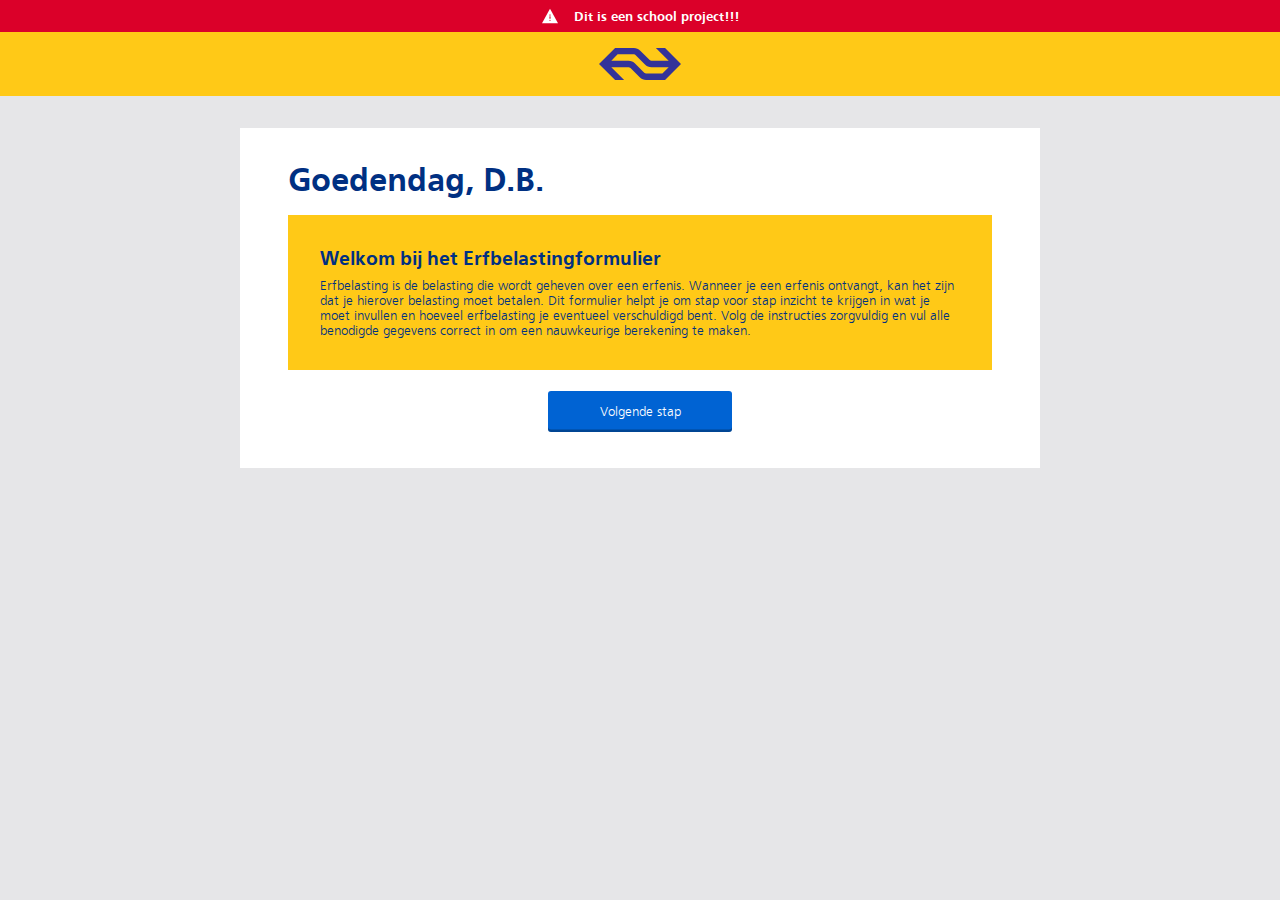
<file: index.html>
<!DOCTYPE html>
<html lang="en">

<head>
    <meta charset="UTF-8">
    <meta http-equiv="X-UA-Compatible" content="IE=edge">
    <meta name="viewport" content="width=device-width, initial-scale=1.0">
    <link rel="stylesheet" href="styles/fonts.css">
    <link rel="stylesheet" href="styles/general.css">
    <link rel="stylesheet" href="styles/startpagina.css">

    <title>Document</title>
</head>

<body>
    <header><img src="images/error-symbol2.svg">
        <p>Dit is een school project!!!</p>
    </header>
    <header>
        <img src="images/Logo_NS.svg" alt="#">
    </header>
    <main>
        <section class="start">
            <h1>Goedendag, D.B.</h1>
            <div>
                <h2>Welkom bij het Erfbelastingformulier</h2>
                <p>Erfbelasting is de belasting die wordt geheven over een erfenis. Wanneer je een erfenis ontvangt, kan
                    het zijn dat je hierover belasting moet betalen. Dit formulier helpt je om stap voor stap inzicht te
                    krijgen in wat je moet invullen en hoeveel erfbelasting je eventueel verschuldigd bent.
                    Volg de instructies zorgvuldig en vul alle benodigde gegevens correct in om een nauwkeurige
                    berekening te maken.</p>
            </div>
            <div class="start-button">
                <a href="form.html#page-one">Volgende stap</a>
            </div>
        </section>

    </main>
    <script src="scripts/index.js"></script>
</body>

</html>
</file>
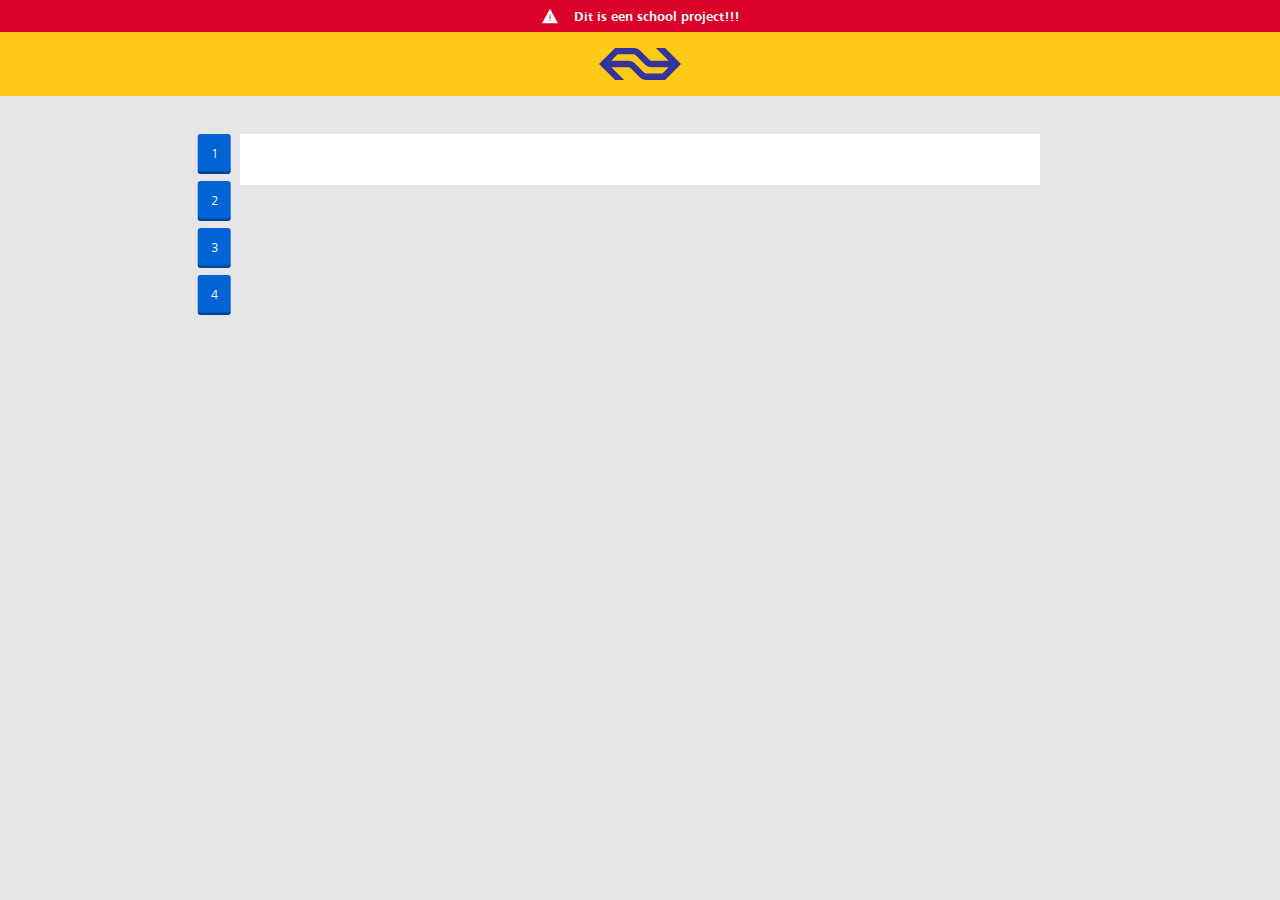
<file: form.html>
<!DOCTYPE html>
<html lang="en">

<head>
    <meta charset="UTF-8">
    <meta http-equiv="X-UA-Compatible" content="IE=edge">
    <meta name="viewport" content="width=device-width, initial-scale=1.0">
    <link rel="stylesheet" href="styles/fonts.css">
    <link rel="stylesheet" href="styles/general.css">
    <link rel="stylesheet" href="styles/form-narrow.css">
    <link rel="stylesheet" href="styles/form-wide.css">
    <title>NS belasting formulier</title>

    <!-- polyfill anchor position -->
    <script type="module">
        if (!("anchorName" in document.documentElement.style)) {
            import("https://unpkg.com/@oddbird/css-anchor-positioning");
        }
    </script>
</head>

<body>
    <header>
        <img src="images/error-symbol2.svg" alt="NS error symbol">
        <p>Dit is een school project!!!</p>
    </header>
    <header>
        <img src="images/Logo_NS.svg" alt="NS logo">
    </header>
    <main>


        <form>
            <aside>
                <div>
                    <a href="#page-one">1</a>
                    <a href="#page-two">2</a>
                    <a href="#page-three">3</a>
                    <a href="#page-four">4</a>
                </div>
            </aside>

            <div id="page-one">

                <section class="disabled error-message">
                    <h2>Er zijn één of meerdere velden niet of onjuist ingevuld. Controleer uw gegevens en probeer het
                        opnieuw.</h2>
                    <ul></ul>
                </section>
                <!-- -=-=-=-=-=-=-=-=-=-=- 1a -=-=-=-=-=-=-=-=-=-=- -->
                <fieldset class="number-letter one-a">
                    <legend>1a</legend>

                    <!-- 1 -->
                    <fieldset class="one-a--row-one">
                        <span class="left-short">
                            <legend class="blue-text">Naam</legend>
                        </span>
                        <div>
                            <label for="voornaam">Voornaam
                                <input type="text" id="voornaam" name="Voornaam" maxlength="50" placeholder="e.g. David"
                                    required>
                            </label>
                            <label for="tussenvoegsels">Tussenvoegsels
                                <input type="text" id="tussenvoegsels" name="Tussenvoegsels" maxlength="50"
                                    placeholder="e.g. van den">
                            </label>
                            <label for="achternaam">Achternaam
                                <input type="text" id="achternaam" name="Achternaam" maxlength="50"
                                    placeholder="e.g. Bijl" required>
                            </label>
                        </div>
                    </fieldset>

                    <!-- 2 -->
                    <div class="one-a--row-two">
                        <span class="left-short">
                            <label for="bsn-overledene" class="blue-text">Burgerservicenummer overledene</label>
                        </span>
                        <input class="short-input" id="bsn-overledene" type="text" name="BSN"
                            title="Alleen nummers gebruiken" placeholder="123401234" pattern="[1-9][0-9]{8}" required>
                    </div>

                    <!-- 3 -->
                    <fieldset class="one-a--row-three">
                        <span class="left-short">
                            <legend class="blue-text">Overlijdensdatum</legend>
                        </span>
                        <div class="fine">
                            <!-- fine ↓↓↓ -->
                            <label for="dag-od">Dag
                                <input class="date-input" id="dag-od" type="text" name="Overlijdensdatum dag"
                                    title="Vul een correcte datum in" placeholder="dd" maxlength="2"
                                    pattern="^(0?[1-9]|[12][0-9]|3[01])$" required>
                            </label>
                            <label for="maand-od">Maand
                                <input class="date-input" id="maand-od" type="text" name="Overlijdensdatum maand"
                                    title="Vul een correcte datum in" placeholder="mm" maxlength="2"
                                    pattern="^(0?[1-9]|1[0-2])$" required>
                            </label>
                            <label for="jaar-od">Jaar
                                <input class="date-input" id="jaar-od" type="text" name="Overlijdensdatum jaar"
                                    title="Vul een correcte datum in" placeholder="jjjj" minlength="4" maxlength="4"
                                    pattern="^\d{4}$" required>
                            </label>
                        </div>
                        <!-- coarse ↓↓↓ -->
                        <input class="coarse" type="date" name="Overlijdensdatum" title="Vul een correcte datum in"
                            inputmode="numeric" min="1900-09-06" max="2025-03-06">
                    </fieldset>


                </fieldset>

                <!-- -=-=-=-=-=-=-=-=-=-=- 1b -=-=-=-=-=-=-=-=-=-=- -->
                <fieldset class="number-letter one-b">
                    <legend>1b</legend>

                    <!-- 1 -->
                    <fieldset class="one-b--row-one">
                        <span class="left-long">
                            <legend class="blue-text">Was de overledene getrouwd of had de overledene een geregistreerd
                                partner op het moment van overlijden?</legend>
                        </span>
                        <div>
                            <label>
                                <input class="skip" type="radio" name="Getrouwd/geregistreerd partner" required> Nee. Ga
                                verder met vraag 1c.
                            </label>
                            <label>
                                <input type="radio" name="Getrouwd/geregistreerd partner">
                                Ja
                            </label>
                        </div>
                    </fieldset>

                    <!-- 2 -->
                    <fieldset class="one-b--row-two skipped">
                        <span class="left-long">
                            <legend class="blue-text">Hadden de overledene en diens echtgenoot of geregistreerd partner
                                huwelijkse of
                                partnerschaps-voorwaarden laten vastleggen in een notariële
                                akte? <button popovertarget="notariele-akte" class="popover-icon"
                                    type="button">i</button>
                            </legend>
                            <div popover id="notariele-akte" class="popover-result">Een notariële akte is een officieel,
                                door een notaris opgemaakt en ondertekend document met juridische bewijskracht.
                            </div>
                        </span>
                        <div>
                            <label>
                                <input type="radio" name="Huwelijkse voorwaarden" value="nee" required>
                                Nee
                            </label>
                            <label>
                                <input class="expand" type="radio" name="Huwelijkse voorwaarden" value="ja">
                                Ja. Stuur een kopie van de akte mee met de aangifte.
                            </label>
                            <div class="upload-button">
                                <label for="file-upload">Kies bestand
                                    <input type="file" id="file-upload" name="File upload">
                                </label>
                            </div>
                        </div>
                    </fieldset>

                    <!-- 3 -->
                    <fieldset class="one-b--row-three skipped">
                        <span class="left-long">
                            <legend class="blue-text">Hadden de overledene en diens partner een finaal verrekenbeding?
                            </legend>
                        </span>
                        <div>
                            <label>
                                <input type="radio" name="Finaal verrekenbeding" value="nee" required>
                                Nee
                            </label>
                            <label>
                                <input type="radio" name="Finaal verrekenbeding" value="ja">
                                Ja
                            </label>
                        </div>
                    </fieldset>

                    <!-- 4 -->
                    <fieldset class="one-b--row-four skipped">
                        <span class="left-long">
                            <legend class="blue-text">Datum huwelijkse of partnerschapsvoorwaarden</legend>
                        </span>
                        <div class="fine">
                            <!-- fine ↓↓↓ -->
                            <label for="dag-hop">Dag
                                <input class="date-input" id="dag-hop" type="text" name="H.O.P. dag"
                                    title="Vul een correcte datum in" placeholder="dd"
                                    pattern="^(0?[1-9]|[12][0-9]|3[01])$" required>
                            </label>
                            <label for="maand-hop">Maand
                                <input class="date-input" id="maand-hop" type="text" name="H.O.P. maand"
                                    title="Vul een correcte datum in" placeholder="mm" pattern="^(0?[1-9]|1[0-2])$"
                                    required>
                            </label>
                            <label for="jaar-hop">Jaar
                                <input class="date-input" id="jaar-hop" type="text" name="H.O.P. jaar"
                                    title="Vul een correcte datum in" placeholder="jjjj" pattern="^\d{4}$" required>
                            </label>
                        </div>
                        <!-- coarse ↓↓↓ -->
                        <input class="coarse" type="date" name="Datum H.O.P." title="Vul een correcte datum in"
                            inputmode="numeric">
                    </fieldset>


                </fieldset>



                <!-- -=-=-=-=-=-=-=-=-=-=- 1c -=-=-=-=-=-=-=-=-=-=- -->
                <fieldset class="number-letter one-c">
                    <legend>1c</legend>

                    <!-- 1 -->
                    <fieldset class="one-c--row-one" data-legend="Had de overledene kinderen?">
                        <span class="left-long">
                            <legend class="blue-text">Had de overledene kinderen?</legend>
                        </span>
                        <div>
                            <label>
                                <input type="radio" name="Kinderen overledene" value="nee" required>
                                Nee. Ga verder met vraag 1d.
                            </label>
                            <label>
                                <input type="radio" name="Kinderen overledene" value="ja">
                                Ja
                            </label>
                        </div>
                    </fieldset>

                    <!-- 2 -->
                    <fieldset class="one-c--row-two">
                        <span class="left-long">
                            <legend class="blue-text">Is 1 van deze kinderen eerder overleden dan de overledene voor wie
                                u nu aangifte doet?.
                            </legend>
                        </span>
                        <div>
                            <label>
                                <input type="radio" name="Eerder overleden" value="nee" required>
                                Nee. Ga verder met vraag 1d.
                            </label>
                            <label>
                                <input type="radio" name="Eerder overleden" value="ja">
                                Ja
                            </label>
                        </div>
                    </fieldset>

                </fieldset>

                <div class="button-container">
                    <a class="volgende" href="#page-two">Volgende stap</a>
                </div>
            </div>








            <div id="page-two">

                <section class="disabled error-message">
                    <h2>Er zijn één of meerdere velden niet of onjuist ingevuld. Controleer uw gegevens en probeer het
                        opnieuw.</h2>
                    <ul></ul>
                </section>
                <!-- -=-=-=-=-=-=-=-=-=-=- 2a -=-=-=-=-=-=-=-=-=-=- -->
                <fieldset class="number-letter two-a">
                    <legend>2a</legend>

                    <!-- 1 -->
                    <fieldset class="two-a--row-one">
                        <span class="left-long">
                            <legend class="blue-text">Vul 1 van de 3 in: het burgerservicenummer of RSIN van de
                                gemachtigde, het beconnummer van de adviseur of het protocolnummer van de notaris.
                            </legend>
                        </span>
                        <div>
                            <label for="brg">Burgerservicenummer/ RSIN gemachtigde
                                <input class="skip" type="text" id="brg" name="BSN/RSIN gemachtigde"
                                    placeholder="012341234">
                            </label>
                            <label for="beconnummer">Beconnummer adviseur
                                <input class="skip" type="text" id="beconnummer" name="Beconnummer adviseur"
                                    placeholder="987654">
                            </label>
                            <label for="protocolnummer">Protocolnummer notaris
                                <input class="skip" type="text" id="protocolnummer" name="Protocolnummer notaris"
                                    placeholder="2025.12345">
                            </label>
                        </div>
                    </fieldset>


                </fieldset>

                <div class="button-container">
                    <a class="volgende" href="#page-three">Volgende stap</a>
                </div>

            </div>







            <div id="page-three">

                <section class="disabled error-message">
                    <h2>Er zijn één of meerdere velden niet of onjuist ingevuld. Controleer uw gegevens en probeer het
                        opnieuw.</h2>
                    <ul></ul>
                </section>
                <!-- -=-=-=-=-=-=-=-=-=-=- 3a -=-=-=-=-=-=-=-=-=-=- -->
                <fieldset class="number-letter three-a">
                    <legend>3a</legend>

                    <!-- 1 -->
                    <fieldset class="three-a--row-one">
                        <span class="left-long">
                            <legend class="blue-text">Heeft de overledene in het testament een executeur aangewezen om
                                de erfenis af te handelen? Dan moet de executeur aangifte doen voor alle personen en/of
                                instellingen die iets krijgen uit de nalatenschap (verkrijgers).
                                <button popovertarget="verkrijger-po" class="popover-icon" type="button">i</button>
                            </legend>
                            <div popover id="verkrijger-po" class="popover-result">Een verkrijger bij een erfenis is
                                degene die (een deel van) de nalatenschap ontvangt en erfbelasting moet betalen.
                            </div>
                        </span>
                        <div>
                            <label>
                                <input type="radio" name="Executeur aangewezen" required>
                                Nee, er is geen executeur aangewezen.
                            </label>
                            <label>
                                <input class="skip" type="radio" name="Executeur aangewezen">
                                Ik ben executeur en doe aangifte voor alle personen en/of instellingen die
                                iets krijgen uit de nalatenschap (verkrijgers). Geef aan voor hoeveel verkrijgers u
                                aangifte doet. Bent u zelf ook verkrijger? Tel uzelf dan ook mee.
                            </label>
                        </div>

                        <fieldset disabled class="skipped">
                            <span>
                                <legend class="blue-text">Is er geen executeur aangewezen? Kruis dan aan welke situatie
                                    voor u geldt.</legend>
                            </span>
                            <div>
                                <label>
                                    <input type="radio" name="Geen executeur aangewezen">
                                    Ik ben erfgenaam en ben gemachtigd om aangifte te doen voor meerdere
                                    personen en/of instellingen die iets krijgen uit de nalatenschap (verkrijgers).
                                    Geef aan voor hoeveel verkrijgers u aangifte doet. Tel uzelf ook mee.
                                </label>
                                <label>
                                    <input type="radio" name="Geen executeur aangewezen">
                                    Ik ben erfgenaam en doe samen met andere erfgenamen aangifte.
                                    Geef het aantal personen en/of instellingen aan die iets krijgen uit de nalatenschap
                                    (verkrijgers). Tel uzelf ook mee.
                                </label>
                                <label>
                                    <input id="alleen" type="radio" name="Geen executeur aangewezen">
                                    Ik ben erfgenaam en doe alleen aangifte voor mijzelf.
                                </label>
                                <label>
                                    <input type="radio" name="Geen executeur aangewezen">
                                    Ik ben geen erfgenaam, maar ben gemachtigd om aangifte te doen. Geef aan voor
                                    hoeveel verkrijgers u aangifte doet.
                                </label>
                            </div>
                        </fieldset>
                    </fieldset>

                    <div>
                        <section>
                            <h2>Verkrijger 1</h2>
                            <div>
                                <button type="button">+</button>
                                <button type="button">-</button>
                            </div>
                        </section>
                        <!-- 2 -->
                        <fieldset class="three-a--row-two">
                            <span class="left-short">
                                <legend class="blue-text">Naam</legend>
                            </span>
                            <div>
                                <label>Voornaam
                                    <input type="text" name="Voornaam verkrijger" title="Alleen letters gebruiken"
                                        maxlength="50" placeholder="e.g. David" required>
                                </label>
                                <label>Tussenvoegsels
                                    <input type="text" name="Tussenvoegsels verkrijger" title="Alleen letters gebruiken"
                                        maxlength="50" placeholder="e.g. van den">
                                </label>
                                <label>Achternaam
                                    <input type="text" name="Achternaam verkrijger" title="Alleen letters gebruiken"
                                        maxlength="50" placeholder="e.g. Bijl" required>
                                </label>
                            </div>
                        </fieldset>

                        <!-- 3 -->
                        <div class="three-a--row-three">
                            <span class="left-short">
                                <label for="bsn-verkrijger" class="blue-text">Burgerservicenummer overledene</label>
                            </span>
                            <input class="short-input" id="bsn-verkrijger" type="text" name="BSN verkrijger"
                                title="Alleen nummers gebruiken" placeholder="101234567" pattern="[1-9][0-9]{8}"
                                required>
                        </div>

                        <fieldset class="three-a--row-four">
                            <span class="left-long">
                                <legend class="blue-text">Krijgt deze verkrijger waarvoor u geen aangifte doet het hele
                                    vermogen?
                                </legend>
                            </span>
                            <div>
                                <label>
                                    <input type="radio" name="Verkrijger vermogen" value="nee" required>
                                    Nee
                                </label>
                                <label>
                                    <input type="radio" name="Verkrijger vermogen" value="ja">
                                    Ja
                                </label>
                            </div>
                        </fieldset>

                        <fieldset class="three-a--row-five">
                            <span class="left-long">
                                <legend class="blue-text">Doet deze verkrijger een beroep op diens legitieme portie
                                    (wettelijke erfdeel)?
                                </legend>
                            </span>
                            <div>
                                <label>
                                    <input type="radio" name="Beroep op portie" value="nee" required>
                                    Nee
                                </label>
                                <label>
                                    <input type="radio" name="Beroep op portie" value="ja">
                                    Ja
                                </label>
                            </div>
                        </fieldset>
                    </div>

                    <noscript>
                        <div>
                            <section>
                                <h2>Verkrijger 2</h2>
                                <div>
                                    <button type="button">+</button>
                                    <button type="button">-</button>
                                </div>
                            </section>
                            <!-- 2 -->
                            <fieldset class="three-a--row-two">
                                <span class="left-short">
                                    <legend class="blue-text">Naam</legend>
                                </span>
                                <div>
                                    <label>Voornaam
                                        <input type="text" name="Voornaam verkrijger" title="Alleen letters gebruiken"
                                            maxlength="50" placeholder="e.g. David" required>
                                    </label>
                                    <label>Tussenvoegsels
                                        <input type="text" name="Tussenvoegsels verkrijger"
                                            title="Alleen letters gebruiken" maxlength="50" placeholder="e.g. van den">
                                    </label>
                                    <label>Achternaam
                                        <input type="text" name="Achternaam verkrijger" title="Alleen letters gebruiken"
                                            maxlength="50" placeholder="e.g. Bijl" required>
                                    </label>
                                </div>
                            </fieldset>

                            <!-- 3 -->
                            <div class="three-a--row-three">
                                <span class="left-short">
                                    <label for="bsn-verkrijger-v1" class="blue-text">Burgerservicenummer
                                        overledene</label>
                                </span>
                                <input class="short-input" id="bsn-verkrijger-v1" type="text" name="BSN verkrijger"
                                    title="Alleen nummers gebruiken" placeholder="101234567" pattern="[1-9][0-9]{8}"
                                    required>
                            </div>

                            <fieldset class="three-a--row-four">
                                <span class="left-long">
                                    <legend class="blue-text">Krijgt deze verkrijger waarvoor u geen aangifte doet het
                                        hele
                                        vermogen?
                                    </legend>
                                </span>
                                <div>
                                    <label>
                                        <input type="radio" name="Verkrijger vermogen" value="nee" required>
                                        Nee
                                    </label>
                                    <label>
                                        <input type="radio" name="Verkrijger vermogen" value="ja">
                                        Ja
                                    </label>
                                </div>
                            </fieldset>

                            <fieldset class="three-a--row-five">
                                <span class="left-long">
                                    <legend class="blue-text">Doet deze verkrijger een beroep op diens legitieme portie
                                        (wettelijke erfdeel)?
                                    </legend>
                                </span>
                                <div>
                                    <label>
                                        <input type="radio" name="Beroep op portie" value="nee" required>
                                        Nee
                                    </label>
                                    <label>
                                        <input type="radio" name="Beroep op portie" value="ja">
                                        Ja
                                    </label>
                                </div>
                            </fieldset>
                        </div>
                        <div>
                            <section>
                                <h2>Verkrijger 3</h2>
                                <div>
                                    <button type="button">+</button>
                                    <button type="button">-</button>
                                </div>
                            </section>
                            <!-- 2 -->
                            <fieldset class="three-a--row-two">
                                <span class="left-short">
                                    <legend class="blue-text">Naam</legend>
                                </span>
                                <div>
                                    <label>Voornaam
                                        <input type="text" name="Voornaam verkrijger" title="Alleen letters gebruiken"
                                            maxlength="50" placeholder="e.g. David" required>
                                    </label>
                                    <label>Tussenvoegsels
                                        <input type="text" name="Tussenvoegsels verkrijger"
                                            title="Alleen letters gebruiken" maxlength="50" placeholder="e.g. van den">
                                    </label>
                                    <label>Achternaam
                                        <input type="text" name="Achternaam verkrijger" title="Alleen letters gebruiken"
                                            maxlength="50" placeholder="e.g. Bijl" required>
                                    </label>
                                </div>
                            </fieldset>

                            <!-- 3 -->
                            <div class="three-a--row-three">
                                <span class="left-short">
                                    <label for="bsn-verkrijger-v2" class="blue-text">Burgerservicenummer
                                        overledene</label>
                                </span>
                                <input class="short-input" id="bsn-verkrijger-v2" type="text" name="BSN verkrijger"
                                    title="Alleen nummers gebruiken" placeholder="101234567" pattern="[1-9][0-9]{8}"
                                    required>
                            </div>

                            <fieldset class="three-a--row-four">
                                <span class="left-long">
                                    <legend class="blue-text">Krijgt deze verkrijger waarvoor u geen aangifte doet het
                                        hele
                                        vermogen?
                                    </legend>
                                </span>
                                <div>
                                    <label>
                                        <input type="radio" name="Verkrijger vermogen" value="nee" required>
                                        Nee
                                    </label>
                                    <label>
                                        <input type="radio" name="Verkrijger vermogen" value="ja">
                                        Ja
                                    </label>
                                </div>
                            </fieldset>

                            <fieldset class="three-a--row-five">
                                <span class="left-long">
                                    <legend class="blue-text">Doet deze verkrijger een beroep op diens legitieme portie
                                        (wettelijke erfdeel)?
                                    </legend>
                                </span>
                                <div>
                                    <label>
                                        <input type="radio" name="Beroep op portie" value="nee" required>
                                        Nee
                                    </label>
                                    <label>
                                        <input type="radio" name="Beroep op portie" value="ja">
                                        Ja
                                    </label>
                                </div>
                            </fieldset>
                        </div>
                        <div>
                            <section>
                                <h2>Verkrijger 4</h2>
                                <div>
                                    <button type="button">+</button>
                                    <button type="button">-</button>
                                </div>
                            </section>
                            <!-- 2 -->
                            <fieldset class="three-a--row-two">
                                <span class="left-short">
                                    <legend class="blue-text">Naam</legend>
                                </span>
                                <div>
                                    <label>Voornaam
                                        <input type="text" name="Voornaam verkrijger" title="Alleen letters gebruiken"
                                            maxlength="50" placeholder="e.g. David" required>
                                    </label>
                                    <label>Tussenvoegsels
                                        <input type="text" name="Tussenvoegsels verkrijger"
                                            title="Alleen letters gebruiken" maxlength="50" placeholder="e.g. van den">
                                    </label>
                                    <label>Achternaam
                                        <input type="text" name="Achternaam verkrijger" title="Alleen letters gebruiken"
                                            maxlength="50" placeholder="e.g. Bijl" required>
                                    </label>
                                </div>
                            </fieldset>

                            <!-- 3 -->
                            <div class="three-a--row-three">
                                <span class="left-short">
                                    <label for="bsn-verkrijger-v3" class="blue-text">Burgerservicenummer
                                        overledene</label>
                                </span>
                                <input class="short-input" id="bsn-verkrijger-v3" type="text" name="BSN verkrijger"
                                    title="Alleen nummers gebruiken" placeholder="101234567" pattern="[1-9][0-9]{8}"
                                    required>
                            </div>

                            <fieldset class="three-a--row-four">
                                <span class="left-long">
                                    <legend class="blue-text">Krijgt deze verkrijger waarvoor u geen aangifte doet het
                                        hele
                                        vermogen?
                                    </legend>
                                </span>
                                <div>
                                    <label>
                                        <input type="radio" name="Verkrijger vermogen" value="nee" required>
                                        Nee
                                    </label>
                                    <label>
                                        <input type="radio" name="Verkrijger vermogen" value="ja">
                                        Ja
                                    </label>
                                </div>
                            </fieldset>

                            <fieldset class="three-a--row-five">
                                <span class="left-long">
                                    <legend class="blue-text">Doet deze verkrijger een beroep op diens legitieme portie
                                        (wettelijke erfdeel)?
                                    </legend>
                                </span>
                                <div>
                                    <label>
                                        <input type="radio" name="Beroep op portie" value="nee" required>
                                        Nee
                                    </label>
                                    <label>
                                        <input type="radio" name="Beroep op portie" value="ja">
                                        Ja
                                    </label>
                                </div>
                            </fieldset>
                        </div>
                    </noscript>
                </fieldset>

                <div class="button-container">
                    <a class="volgende" href="#page-three">Volgende stap</a>
                </div>

            </div>

            <div id="page-four">
                <p>Page 4</p>
            </div>
        </form>

    </main>
    <footer></footer>

    <script src="scripts/index.js"></script>
</body>

</html>
</file>
<file: styles/fonts.css>
@font-face {
    font-family: 'nssans';
    src: url('/fonts/nssans-bold.woff2') format('woff2');
    font-style: normal;
    font-weight: 700;
}

@font-face {
    font-family: 'nssans';
    src: url('/fonts/nssans-bolditalic.woff2') format('woff2');
    font-style: italic;
    font-weight: 700;
}

@font-face {
    font-family: 'nssans';
    src: url('/fonts/nssans-demi.woff2') format('woff2');
    font-style: normal;
    font-weight: 500;
}

@font-face {
    font-family: 'nssans';
    src: url('/fonts/nssans-italic.woff2') format('woff2');
    font-style: italic;
    font-weight: 400;
}

@font-face {
    font-family: 'nssans';
    src: url('/fonts/nssans-regular.woff2') format('woff2');
    font-style: normal;
    font-weight: 400;
}
</file>
<file: styles/general.css>
:root {
  /* colors */
  --blue-300: #003082;
  --blue-200: #004BA0;
  --blue-100: #0063D3;

  --yellow: #FFC917;

  --error: #DB0029;
  --correct: #009A42;

  --black-500: #070721;
  --black-400: #6A6A7A;
  --black-300: #9C9CA6;
  --black-200: #B4B4BC;
  --black-100: #CDCDD3;

  --white: #fff;
  --bg-color-100: #E6E6E8;
  --bg-color-200: #e6e6e855;

  /* fonts */
  --heavy: 900;
  --extra-bold: 800;
  --bold: 700;
  --demi-bold: 600;
  --medium: 500;
  --light: 400;

  interpolate-size: allow-keywords;
}


/* ========================== */
/* CSS RESET */
/* ========================== */

*,
*::before,
*::after {
  padding: 0;
  margin: 0;
  box-sizing: border-box;
}

a {
  text-decoration: none;
}

ul {
  list-style-type: none;
}

input[type="file"] {
  position: absolute;
  width: 1px;
  height: 1px;
  padding: 0;
  margin: -1px;
  overflow: hidden;
  clip: rect(0, 0, 0, 0);
  border: 0;
}

fieldset {
  border: none;
}


/* ========================== */
/* UTILITY CLASSES */
/* ========================== */

.visually-hidden {
  clip: rect(0 0 0 0);
  clip-path: inset(50%);
  height: 1px;
  overflow: hidden;
  position: absolute;
  white-space: nowrap;
  width: 1px;
}

.disabled {
  display: none !important;
}

.invalid-input {
  outline: 1px solid red;
}

.break {
  display: block;
}

/* ========================== */
/* GENERAL STYLING */
/* ========================== */

body {
  background-color: #E6E6E8;
}

h1,
h2,
h3,
h4,
a,
p,
form,
button,
a,
input::placeholder {
  font-family: 'nssans', sans-serif;
  font-style: normal;
  font-weight: 400;
  font-size: 16px;
  font-size: .8rem;
}

label,
legend {
  display: block;
  hyphens: auto;
  word-break: break-word;
  overflow-wrap: break-word;
}

img {
  display: block;
  width: 100%;
}

input:user-valid {
  border-left: 5px #009A42 solid !important;
  background-image: url('../images/valid.png');
  background-repeat: no-repeat;
  background-position: right 10px center;
  background-size: 10px;
}

input:user-invalid {
  border-left: 5px #DB0029 solid !important;
  background-image: url('../images/error.png');
  background-repeat: no-repeat;
  background-position: right 10px center;
  background-size: 15px;
}

input[type="text"],
input[type="email"],
input[type="password"],
input[type="url"],
input[type="number"],
input[type="date"] {
  background-color: #fff;
  border: solid 1px #CDCDD3;
  border-radius: 3px;
  padding: .5em;
  width: 100%;
}

input::placeholder {
  opacity: .5;
}

label:has(input:checked) {
  color: #0063D3;
}

input[type="radio"] {
  accent-color: #009A42;
}

a:active,
button:active {
  translate: 0 1px;
}

*:disabled {
  opacity: .3 !important;
  filter: saturate(0) !important;
  cursor: default !important;
  translate: 0 0 !important;
}


/* ========================== */
/* HEADER */
/* ========================== */

header {
  width: 100vw;
  display: flex;
  justify-content: center;
  align-items: center;
  padding: 1em 0;
  gap: 1em;
}

header:nth-of-type(1) {
  height: 2em;
  background-color: #DB0029;
}

header:nth-of-type(1) p {
  font-weight: 800;
  color: #fff;
}

header:nth-of-type(1) img {
  height: 16px;
  aspect-ratio: 1;
}

header:nth-of-type(2) {
  height: 4em;
  background-color: #FFC917;
}

header img {
  height: 100%;
  width: auto;
}


/* ========================== */
/* POPOVERS */
/* ========================== */

.popover-icon {
  height: 12px;
  aspect-ratio: 1;
  margin-left: 1em;
  anchor-name: --anchor-left;

  text-align: center;
  font-size: .7em;
  font-weight: 600;
  color: #003082;

  background-color: transparent;
  border: 1px solid #003082;
  border-radius: 50%;
}

.popover-result {
  position-anchor: --anchor-left;
  inset: 0;
  margin: 5px auto 0 auto;
  max-width: 75vw;
  top: anchor(bottom);
}

@media (min-width: 700px) {
  .popover-result {
    margin: 0 .5em 0 1em;
    inset: auto;
    top: calc(anchor(bottom) - 6px);
    right: anchor(left);
    translate: 0 -50%;
    max-width: 30em;
  }
}

.popover-result:popover-open {
  padding: 1em;
  border-radius: 3px;
  box-shadow: -3px 3px 10px rgba(0, 0, 0, 0.125);
  border: none;
  position: absolute;
}


/* ========================== */
/* NEXT PAGE BUTTON */
/* ========================== */

.button-container {
  width: max-content;
  margin: 7em auto 4em;
}

.button-container>a {
  border-radius: 3px;
  padding: 1em 4em;
  background-color: #0063D3;
  color: #fff;
  font-size: 1em;
  box-shadow: inset 0 -2.5px 0 rgba(0, 0, 0, 0.3);
}



/* ========================== */
/* ERROR MESSAGE */
/* ========================== */

.error-message {
  background-color: #e6e6e855;
  padding: 2em 2em 2em 4em;
  border-left: 5px solid #DB0029;
  display: flex;
  flex-direction: column;
  gap: 2em;
}

.error-message h2 {
  position: relative;
  color: #003082;
}

.error-message h2::before {
  content: '';
  position: absolute;
  height: 1em;
  aspect-ratio: 1;
  top: 0;
  left: -2em;

  background-image: url(../images/error-symbol.svg);
  background-repeat: no-repeat;
  background-size: 1em;
}

.error-message ul {
  column-count: 1;
  padding-left: 1em;
}


@media (min-width: 700px) {
  .error-message ul {
    column-count: 2;
  }
}


.error-message ul li {
  position: relative;
  color: #003082;
  margin-bottom: 0.5em;
  break-inside: avoid;
}

.error-message ul li::before {
  content: '';
  position: absolute;
  height: 5px;
  aspect-ratio: 1;
  background-color: #DB0029;
  top: 50%;
  left: -1em;
  translate: 0 -50%;
}


/* ========================== */
/* DATE INPUT */
/* ========================== */

.fine {
  display: none;
}

@media (pointer: fine) {
  .coarse {
    display: none !important;
  }

  .fine {
    display: flex !important;
  }
}

@media (pointer: coarse) {
  .fine {
    display: none !important;
  }

  .coarse {
    display: flex !important;
  }
}



/* ========================== */
/* TARGET SYSTEM */
/* ========================== */

[id^="page-"] {
  display: block;
}

@supports selector(:target) {
  [id^="page-"] {
    display: none;
  }

  [id^="page-"]:target {
    display: block;
  }

  [id^="page-"] {
    scroll-margin: 500px;
  }

  /* credit: Vivanne */
  body:not(:has([id^=step]:target)) #step1 {
    display: grid;
  }
}
</file>
<file: styles/startpagina.css>
.start {
    position: relative;
    display: flex;
    flex-direction: column;
    gap: 1em;
    background-color: white;
    margin-block: 2em;
    padding: 2em 2em;
}

.start h1 {
    font-size: 2em;
    font-weight: 600;
    color: #003082;
}

.start>div:nth-of-type(1) {
    background-color: #FFC917;
    padding: 2em;
    display: flex;
    flex-direction: column;
    gap: .5em;
}

.start>div h2 {
    font-size: 1.2em;
    font-weight: 600;
    color: #003082;
}

.start>div p {
    color: #003082;
}

.start .start-button {
    width: max-content;
    margin: 1em auto 1em auto;
}

.start .start-button>a {
    border-radius: 3px;
    padding: 1em 4em;
    background-color: #0063D3;
    color: #fff;
    box-shadow: inset 0 -2.5px 0 rgba(0, 0, 0, 0.3);
    width: max-content;
}

@media (min-width: 700px) {

    .start {
        max-width: 800px;
        margin: 2em auto;
        padding: 2em 3em;
    }
}
</file>
<file: styles/form-narrow.css>
/* ========================== */
/* GENERAL STYLING */
/* ========================== */

.blue-text {
  color: #003082;
}

main {
  padding: .75em;
}

form {
  position: relative;
  background-color: white;
  margin-block: 2em;
  padding: 7em 2em 2em;
}

/* ========================== */
/* GENERAL FIELDSETS */
/* ========================== */

.number-letter {
  display: flex;
  flex-direction: column;
  gap: 2em;
}

.number-letter>legend {
  width: 100%;
  position: relative;
  padding: 3em 0 1em 0;
  margin-bottom: 1em;
}

.number-letter>legend::after {
  content: '';
  position: absolute;
  height: 1px;
  width: 100%;
  background-color: #E6E6E8;
  bottom: 0;
  left: 0;
}

/* -=-=-=-=-=-=-=-=-=-=-=-=-=-=-=-=-=-=-=-=-=-=-=- 1 -=-=-=-=-=-=-=-=-=-=-=-=-=-=-=-=-=-=-=-=-=-=-=- */
/* ========================== */
/* FIELDSET 1a */
/* ========================== */

.one-a--row-one,
.one-a--row-two,
.one-a--row-three {
  display: flex;
  flex-direction: column;
  gap: 1em;
}

/* row 1 */
.one-a--row-one>div {
  display: flex;
  flex-direction: column;
  gap: 1em;
}

.one-a--row-one>div>label {
  display: flex;
  flex-direction: column;
  gap: .5em;
}

/* row 3 */
.one-a--row-three>div {
  display: flex;
  gap: 1em;
}

.one-a--row-three>div>label {
  display: flex;
  flex-direction: column;
  gap: .5em;
}


/* ========================== */
/* FIELDSET 1b */
/* ========================== */

/* disable feature -- hulp van Elton */
/* .one-b:has(.skip:checked)>*:nth-of-type(n + 2) {
opacity: .3;
pointer-events: none;
} */

.one-b--row-one,
.one-b--row-two,
.one-b--row-three,
.one-b--row-four {
  display: flex;
  flex-direction: column;
  gap: 1em;
}

.one-b--row-one>div,
.one-b--row-two>div,
.one-b--row-three>div {
  display: flex;
  flex-direction: column;
  gap: .5em;
}

.one-b--row-one>div>label,
.one-b--row-two>div>label,
.one-b--row-three>div>label {
  display: flex;
  align-items: center;
  gap: 1em;
}

.one-b--row-two div label:nth-of-type(2)>div {
  display: flex;
  gap: 1em;
  align-items: center;
}

.upload-button label {
  display: grid;
  min-width: 6em;
  justify-content: center;
  text-align: center;
  border-radius: 3px;
  padding: 1em 1em;
  background-color: #0063D3;
  color: #fff;
  font-size: 1em;
  box-shadow: inset 0 -2.5px 0 rgba(0, 0, 0, 0.3);
}

.upload-button {
  display: block;
}

@supports selector(:has(*)) {
  form .one-b:not(:has(.expand:checked)) .upload-button {
    display: none;
  }

  form .one-b:not(:has(.expand:checked)) .one-b--row-two div label:nth-of-type(2)>div {
    grid-template-columns: 1fr;
  }
}


/* row 4 */
.one-b--row-four>div {
  display: flex;
  gap: 1em;
}

.one-b--row-four>div>label {
  display: flex;
  flex-direction: column;
  gap: .5em;
}


/* ========================== */
/* FIELDSET 1c */
/* ========================== */

.one-c--row-one,
.one-c--row-two {
  display: flex;
  flex-direction: column;
  gap: 1em;
}

.one-c--row-one>div,
.one-c--row-two>div {
  display: flex;
  flex-direction: column;
  gap: .5em;
}

.one-c--row-one>div>label,
.one-c--row-two>div>label {
  display: flex;
  align-items: center;
  gap: 1em;
}


/* -=-=-=-=-=-=-=-=-=-=-=-=-=-=-=-=-=-=-=-=-=-=-=- 2 -=-=-=-=-=-=-=-=-=-=-=-=-=-=-=-=-=-=-=-=-=-=-=- */
/* ========================== */
/* FIELDSET 2a */
/* ========================== */

.two-a--row-one {
  display: flex;
  flex-direction: column;
  gap: 1em;
}


/* row 1 */
.two-a--row-one>div {
  display: flex;
  flex-direction: column;
  gap: 1em;
}

/* doesnt work sad */
/* .two-a--row-one>div:has(input:not(:placeholder-shown)) input:placeholder-shown {
opacity: .3;
pointer-events: none;
filter: saturate(0)
} */

.two-a--row-one>div>label {
  display: flex;
  flex-direction: column;
  gap: .5em;
}

/* -=-=-=-=-=-=-=-=-=-=-=-=-=-=-=-=-=-=-=-=-=-=-=- 3 -=-=-=-=-=-=-=-=-=-=-=-=-=-=-=-=-=-=-=-=-=-=-=- */
/* ========================== */
/* FIELDSET 3a */
/* ========================== */

.three-a--row-one {
  display: flex;
  flex-direction: column;
  gap: 1em;
}

/* row 1 */
.three-a--row-one>div {
  display: flex;
  flex-direction: column;
  gap: 1em;
}

.three-a--row-one>div>label {
  display: flex;
  gap: .5em;
}

.three-a--row-one>fieldset {
  display: flex;
  flex-direction: column;
  gap: 1em;
}

.three-a--row-one>fieldset>div {
  display: flex;
  flex-direction: column;
  gap: 1em;
}

.three-a--row-one>fieldset>div>label {
  display: flex;
  gap: .5em;
}

/* row 2 */
.three-a>div {
  display: flex;
  flex-direction: column;
  gap: 1em;
}

.three-a>div section {
  display: flex;
  justify-content: space-between;
  align-items: center;
}

.three-a>div section button {
  border: none;
  border-radius: 3px;
  padding: 10px;
  background-color :#0063D3;
  color: #fff;
  font-size: 1em;
  box-shadow: inset 0 -2.5px 0 rgba(0, 0, 0, 0.3);
  cursor: pointer;
}

/* row 2 and 3 */
.three-a>div {
  display: flex;
  flex-direction: column;
  gap: 2em;
  background-color: #e6e6e855;
  padding: 2em;
}

.three-a--row-two,
.three-a--row-three {
  display: flex;
  flex-direction: column;
  gap: 1em;
}

/* row 2 */
.three-a--row-two>div {
  display: flex;
  flex-direction: column;
  gap: 1em;
}

.three-a--row-two>div>label {
  display: flex;
  flex-direction: column;
  gap: .5em;
}

/* row 4 & 5 */
.three-a--row-four,
.three-a--row-five {
  display: flex;
  flex-direction: column;
  gap: 1em;
}

.three-a--row-four>div,
.three-a--row-five>div {
  display: flex;
  flex-direction: column;
  gap: 1em;
}

.three-a--row-four>div>label,
.three-a--row-five>div>label {
  display: flex;
  align-items: center;
  gap: .5em;
}

/* -=-=-=-=-=-=-=-=-=-=-=-=-=-=-=-=-=-=-=-=-=-=-=- 3 -=-=-=-=-=-=-=-=-=-=-=-=-=-=-=-=-=-=-=-=-=-=-=- */
/* ========================== */
/* FIELDSET 3a NO SCRIPT*/
/* ========================== */

/* row 2 */
.three-a>noscript {
  display: flex;
  flex-direction: column;
  gap: 2em;
}

.three-a>noscript>div {
  display: flex;
  flex-direction: column;
  gap: 2em;
  background-color: #e6e6e855;
  padding: 2em;
}

.three-a>noscript>div section {
  display: flex;
  justify-content: space-between;
  align-items: center;
}

.three-a>noscript>div section button {
  border-radius: 3px;
  padding: 10px;
  background-color: #0063D3;
  color: #fff;
  font-size: 1em;
  box-shadow: inset 0 -2.5px 0 rgba(0, 0, 0, 0.3);
  cursor: pointer;
}





/* ========================== */
/* ASIDE */
/* ========================== */

aside {
  position: absolute;
  top: 2em;
  left: 50%;
  translate: -50% 0;
  height: auto;
  width: max-content;
}

aside div {
  display: flex;
  gap: 1em;
}

aside a {
  border-radius: 3px;
  padding: 1em;
  background-color: #0063D3;
  color: #fff;
  box-shadow: inset 0 -2.5px 0 rgba(0, 0, 0, 0.3);
}
</file>
<file: styles/form-wide.css>
@media (min-width: 700px) {

    /* ========================== */
    /* GENERAL STYLING */
    /* ========================== */

    .short-input {
        width: auto;
        max-width: 10em;
    }

    .date-input {
        width: auto;
        max-width: 5em;
    }

    /* left items */
    .left-short {
        display: flex;
        align-items: center;
        justify-content: end;
        text-align: right;
    }

    .left-long {
        display: flex;
        align-items: center;
    }

    main {
        padding-inline: 4em;
    }

    form {
        max-width: 800px;
        margin: 2em auto;
        padding: 2em 3em;
    }

    /* ========================== */
    /* GENERAL FIELDSETS */
    /* ========================== */


    .number-letter>legend {
        margin-bottom: 2em;
    }

    /* -=-=-=-=-=-=-=-=-=-=-=-=-=-=-=-=-=-=-=-=-=-=-=- 1 -=-=-=-=-=-=-=-=-=-=-=-=-=-=-=-=-=-=-=-=-=-=-=- */
    /* ========================== */
    /* FIELDSET 1a */
    /* ========================== */

    .one-a--row-one,
    .one-a--row-two,
    .one-a--row-three {
        display: grid;
        grid-template-columns: 25% 1fr;
        gap: 1em;
    }

    /* row 1 */
    .one-a--row-one>div {
        display: flex;
        align-items: center;
        gap: 1em;
        flex-direction: row;
    }

    .one-a--row-one>div>label {
        display: flex;
        flex-direction: column;
        width: 100%;
        gap: .25em;
    }

    /* row 3 */
    .one-a--row-three>div {
        display: flex;
        align-items: center;
        gap: 1em;
    }

    .one-a--row-three>div>label {
        display: flex;
        flex-direction: column;
        width: max-content;
        gap: .25em;
    }


    /* ========================== */
    /* FIELDSET 1b */
    /* ========================== */

    /* disable feature -- hulp van Elton */
    /* .one-b:has(.skip:checked)>*:nth-of-type(n + 2) {
    opacity: .3;
    pointer-events: none;
    } */

    .one-b--row-one,
    .one-b--row-two,
    .one-b--row-three {
        display: grid;
        grid-template-columns: 50% 1fr;
        gap: 1em;
    }

    .one-b--row-four {
        display: grid;
        grid-template-columns: 25% 1fr;
        gap: 1em;
    }

    .one-b--row-one>div,
    .one-b--row-two>div,
    .one-b--row-three>div {
        display: flex;
        flex-direction: column;
        justify-content: center;
        gap: .5em;
    }

    .one-b--row-one>div>label,
    .one-b--row-two>div>label,
    .one-b--row-three>div>label {
        display: flex;
        align-items: center;
        gap: 1em;
    }

    .one-b--row-two div label:nth-of-type(2)>div {
        display: grid;
        grid-template-columns: 1fr 1fr;
        justify-content: center;
        align-items: center;
    }

    .upload-button label {
        display: grid;
        width: max-content;
        justify-self: start;
        border-radius: 3px;
        padding: 1em 3em;
        margin-top: .5em;
        background-color: #0063D3;
        color: #fff;
        font-size: .75em;
        box-shadow: inset 0 -2.5px 0 rgba(0, 0, 0, 0.3);
    }


    /* row 4 */
    .one-b--row-four>div {
        display: flex;
        align-items: center;
        gap: 1em;
    }

    .one-b--row-four>div>label {
        display: flex;
        flex-direction: column;
        width: max-content;
        gap: .25em;
    }


    /* ========================== */
    /* FIELDSET 1c */
    /* ========================== */

    .one-c--row-one,
    .one-c--row-two {
        display: grid;
        grid-template-columns: 50% 1fr;
        gap: 1em;
    }

    .one-c--row-one>div,
    .one-c--row-two>div {
        display: flex;
        flex-direction: column;
        justify-content: center;
        gap: .5em;
    }

    .one-c--row-one>div>label,
    .one-c--row-two>div>label {
        display: flex;
        align-items: center;
        gap: 1em;
    }

    /* -=-=-=-=-=-=-=-=-=-=-=-=-=-=-=-=-=-=-=-=-=-=-=- 2 -=-=-=-=-=-=-=-=-=-=-=-=-=-=-=-=-=-=-=-=-=-=-=- */
    /* ========================== */
    /* FIELDSET 2a */
    /* ========================== */

    .two-a--row-one {
        display: grid;
        grid-template-columns: 50% 1fr;
        gap: 1em;
    }


    /* row 1 */
    .two-a--row-one>div {
        display: flex;
        flex-direction: column;
        gap: 1em;
    }

    /* doesnt work sad */
    /* .two-a--row-one>div:has(input:not(:placeholder-shown)) input:placeholder-shown {
    opacity: .3;
    pointer-events: none;
    filter: saturate(0)
    } */

    .two-a--row-one>div>label {
        display: flex;
        flex-direction: column;
        width: 100%;
        gap: .25em;
    }



    /* -=-=-=-=-=-=-=-=-=-=-=-=-=-=-=-=-=-=-=-=-=-=-=- 3 -=-=-=-=-=-=-=-=-=-=-=-=-=-=-=-=-=-=-=-=-=-=-=- */
    /* ========================== */
    /* FIELDSET 3a */
    /* ========================== */

    /* row 2 & 3 */
    .three-a--row-two,
    .three-a--row-three {
        display: grid;
        grid-template-columns: 25% 1fr;
        gap: 1em;
    }

    .three-a--row-two>div,
    .three-a--row-three>div {
        display: flex;
        flex-direction: row;
        gap: 1em;
    }

    /* row 4 & 5 */
    .three-a--row-four,
    .three-a--row-five {
        display: grid;
        grid-template-columns: 50% 1fr;
        gap: 1em;
    }




    /* ========================== */
    /* ASIDE */
    /* ========================== */

    aside {
        position: absolute;
        top: 0;
        left: -2em;
        translate: -50% 0;
        height: 100%;
        width: max-content;
    }

    aside div {
        position: sticky;
        top: 1em;
        left: 0;

        display: flex;
        flex-direction: column;
        gap: .5em;
    }
}
</file>
